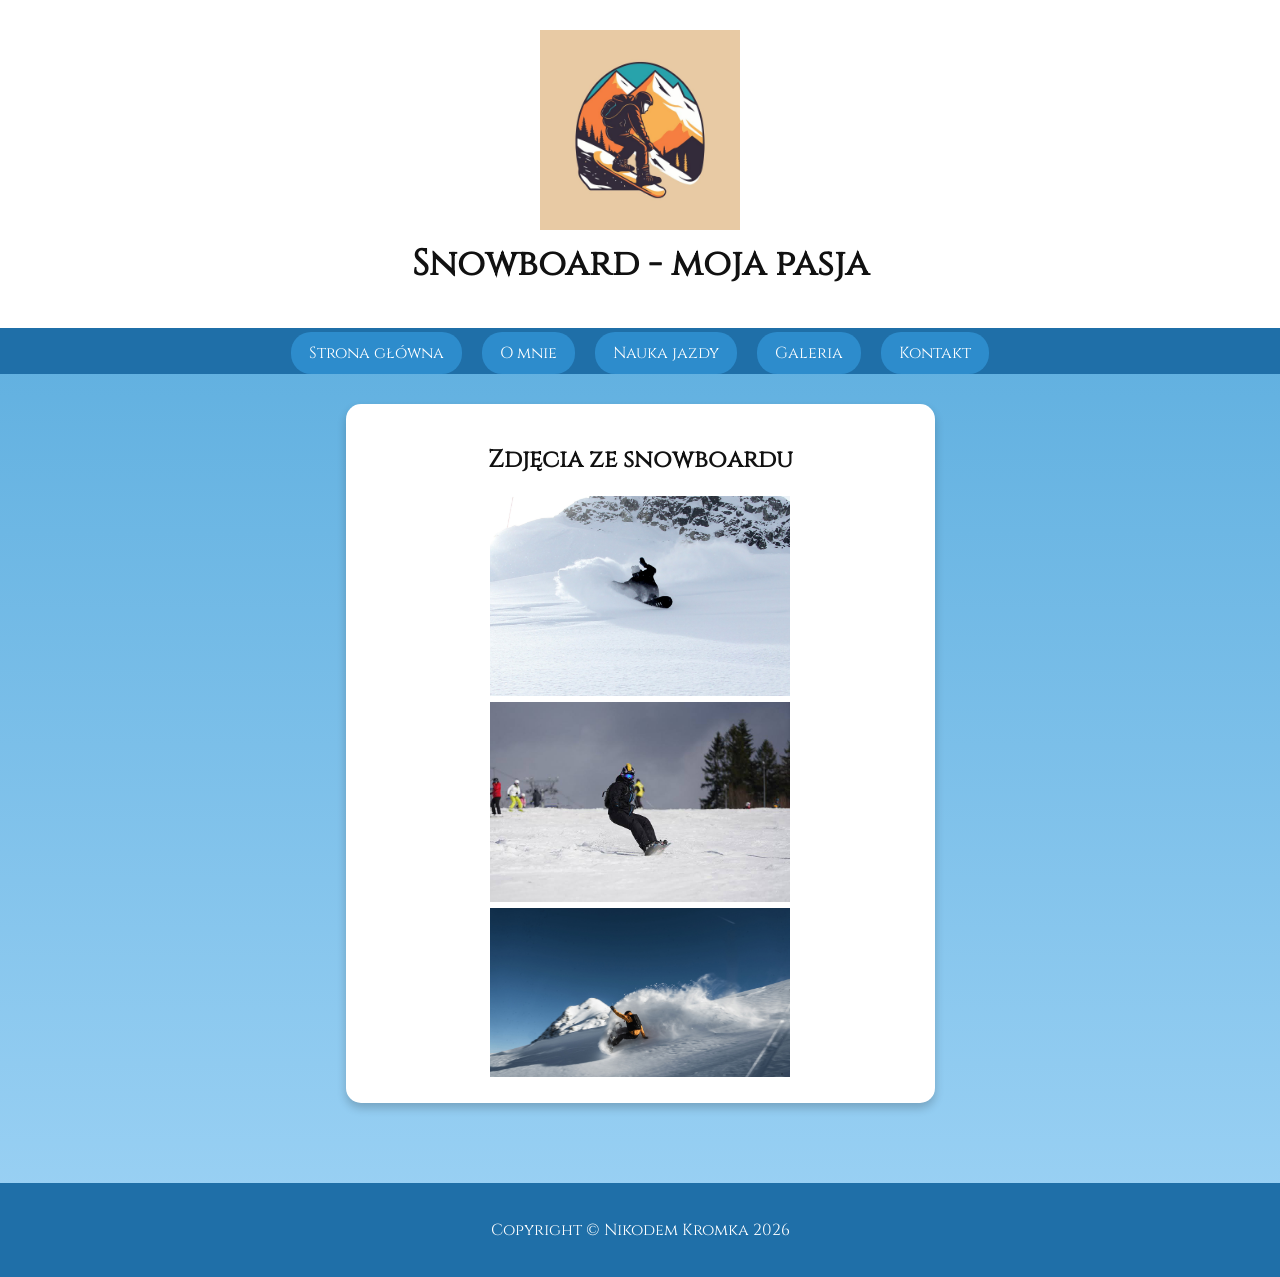
<file: galeria.html>
<!DOCTYPE html>
<html lang="pl">
<head>
<meta charset="UTF-8">
<meta name="viewport" content="width=device-width, initial-scale=1.0">
<title>Galeria</title>
<link rel="stylesheet" href="style.css">
<link rel="icon" type="image/png" href="favicon.png">
</head>
<body>
<header>
    <img src="logo.jpg" alt="Logo" class="logo-img">
    <h1>Snowboard - moja pasja</h1>
</header>
<nav>
    <ul>
    <li><a href="index.html">Strona główna</a></li>
    <li><a href="omnie.html">O mnie</a></li>
    <li><a href="nauka.html">Nauka jazdy</a></li>
    <li><a href="galeria.html">Galeria</a></li>
    <li><a href="kontakt.html">Kontakt</a></li>
    </ul>
</nav>
<main>
<section>
    <h2>Zdjęcia ze snowboardu</h2>
    <img src="snowboard1.jpg" width="300">
    <img src="snowboard2.jpg" width="300">
    <img src="snowboard3.jpg" width="300">
    </section>
</main>
<footer>
<p>Copyright © Nikodem Kromka 2026</p>
</footer>
</body>
</html>
</file>
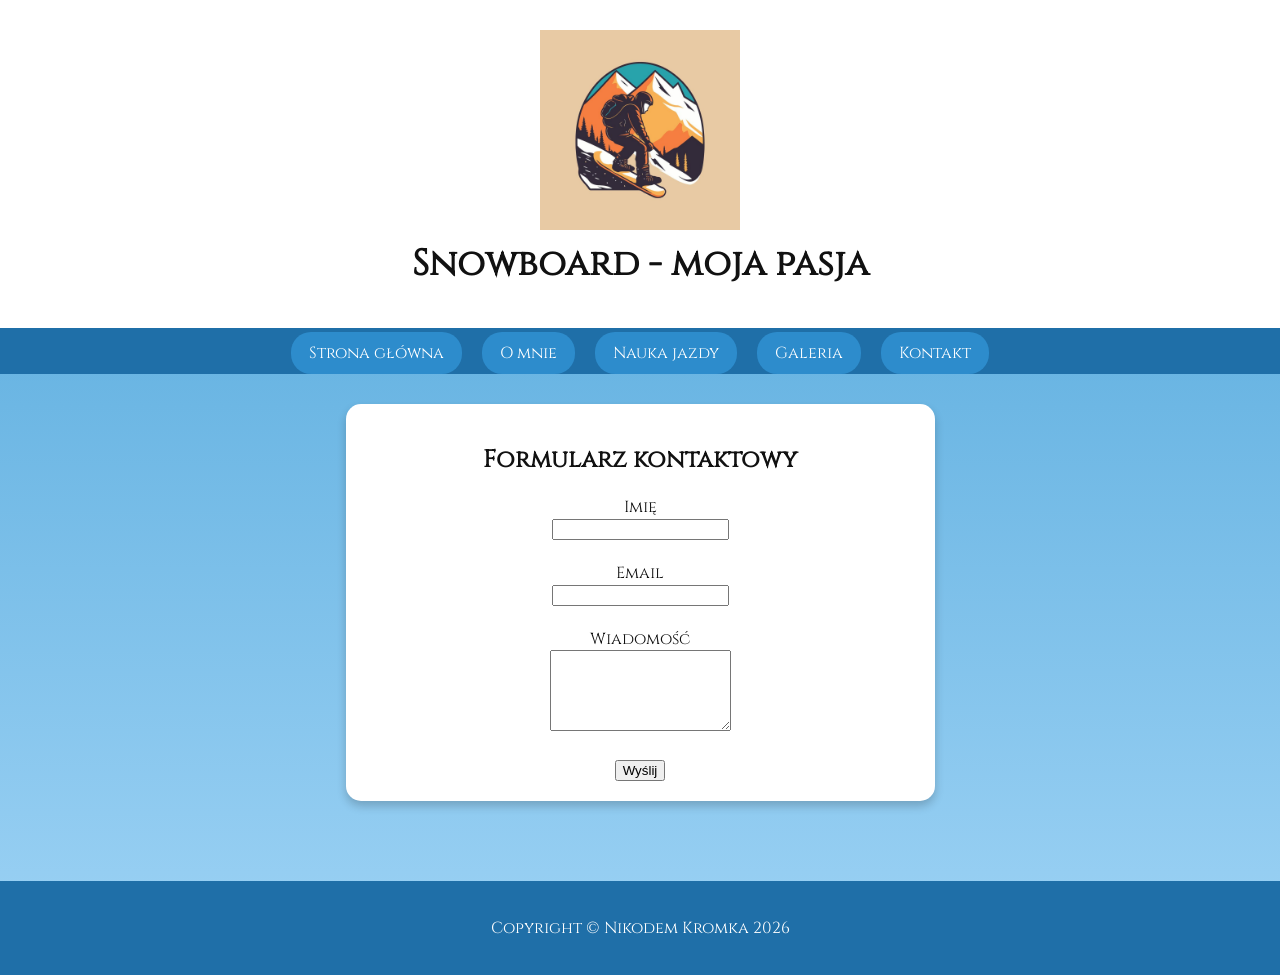
<file: kontakt.html>
<!DOCTYPE html>
<html lang="pl">
<head>
<meta charset="UTF-8">
<meta name="viewport" content="width=device-width, initial-scale=1.0">
<title>Kontakt</title>
<link rel="stylesheet" href="style.css">
<link rel="icon" type="image/png" href="favicon.png">
</head>
<body>
<header>
    <img src="logo.jpg" alt="Logo" class="logo-img">
    <h1>Snowboard - moja pasja</h1>
</header>
<nav>
    <ul>
    <li><a href="index.html">Strona główna</a></li>
    <li><a href="omnie.html">O mnie</a></li>
    <li><a href="nauka.html">Nauka jazdy</a></li>
    <li><a href="galeria.html">Galeria</a></li>
    <li><a href="kontakt.html">Kontakt</a></li>
    </ul>
</nav>
<main>
<section>
    <h2>Formularz kontaktowy</h2>
    <form>
    <label>Imię</label><br>
    <input type="text"><br><br>
    <label>Email</label><br>
    <input type="email"><br><br>
    <label>Wiadomość</label><br>
    <textarea rows="5"></textarea><br><br>
    <button type="submit">Wyślij</button>
    </form>
</section>
</main>
<footer>
<p>Copyright © Nikodem Kromka 2026</p>
</footer>
</body>
</html>
</file>
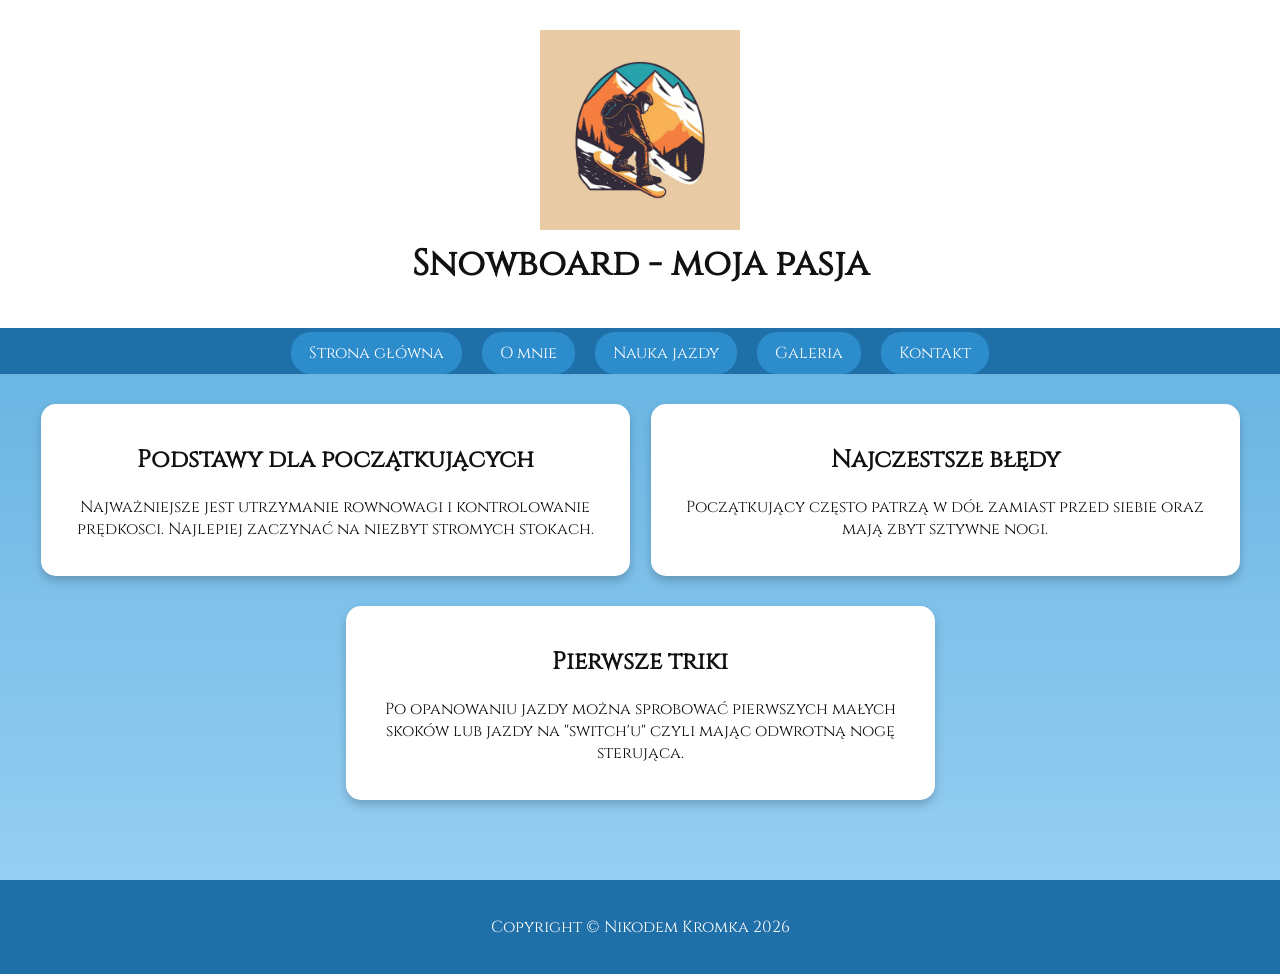
<file: nauka.html>
<!DOCTYPE html>
<html lang="pl">
<head>
<meta charset="UTF-8">
<meta name="viewport" content="width=device-width, initial-scale=1.0">
<title>Nauka jazdy</title>
<link rel="stylesheet" href="style.css">
<link rel="icon" type="image/png" href="favicon.png">
</head>
<body>
<header>
    <img src="logo.jpg" alt="Logo" class="logo-img">
    <h1>Snowboard - moja pasja</h1>
</header>
<nav>
    <ul>
    <li><a href="index.html">Strona główna</a></li>
    <li><a href="omnie.html">O mnie</a></li>
    <li><a href="nauka.html">Nauka jazdy</a></li>
    <li><a href="galeria.html">Galeria</a></li>
    <li><a href="kontakt.html">Kontakt</a></li>
    </ul>
</nav>
<main>
<section>
    <h2>Podstawy dla początkujących</h2>
    <p>Najważniejsze jest utrzymanie rownowagi i kontrolowanie prędkosci. Najlepiej zaczynać na niezbyt stromych stokach.</p>
</section>
<section>
    <h2>Najczestsze błędy</h2>
    <p>Początkujący często patrzą w dół zamiast przed siebie oraz mają zbyt sztywne nogi.</p>
</section>
<section>
    <h2>Pierwsze triki</h2>
    <p>Po opanowaniu jazdy można sprobować pierwszych małych skoków lub jazdy na "switch'u" czyli mając odwrotną nogę sterująca.</p>
</section>
</main>
<footer>
<p>Copyright © Nikodem Kromka 2026</p>
</footer>
</body>
</html>
</file>
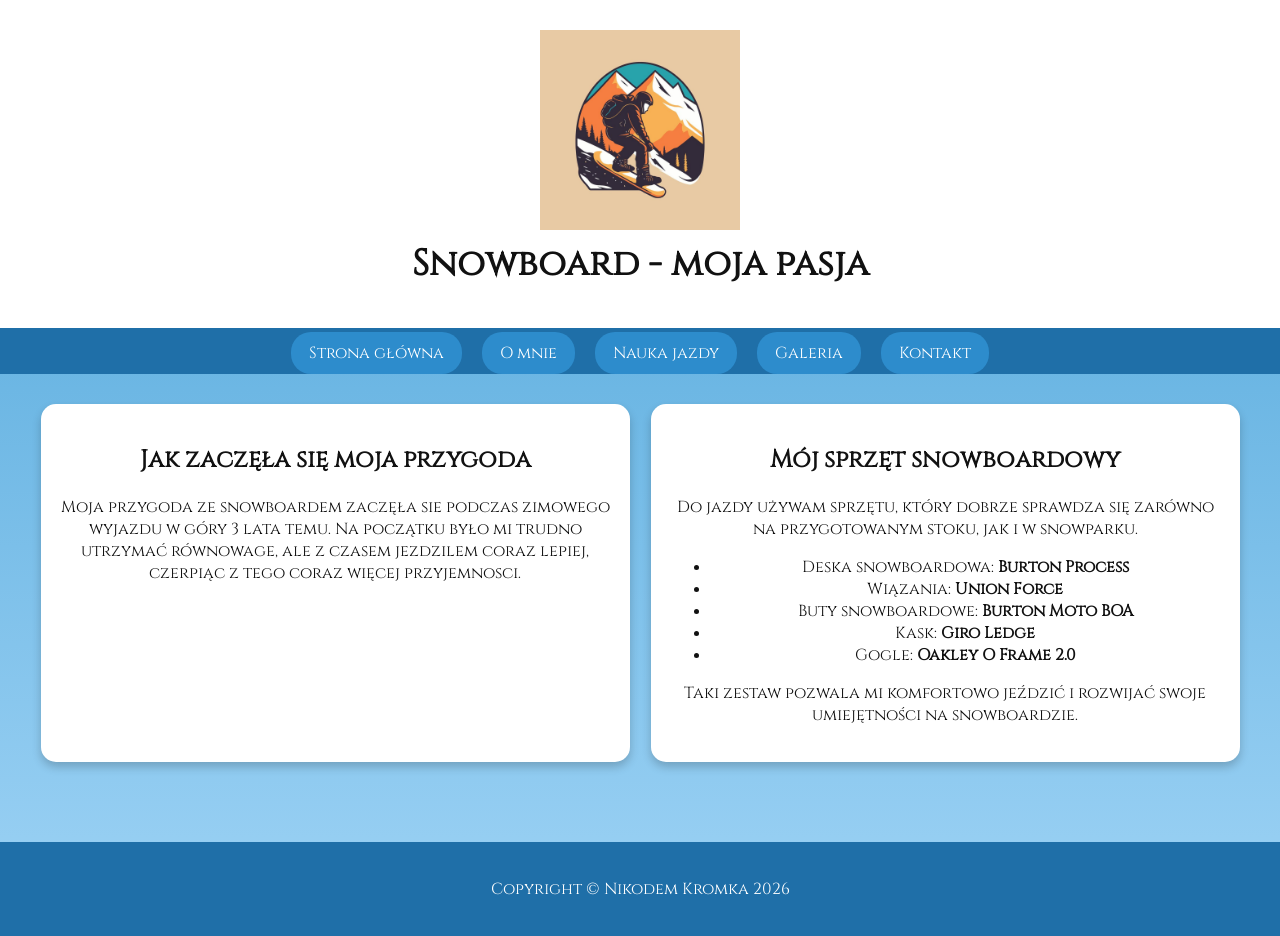
<file: omnie.html>
<!DOCTYPE html>
<html lang="pl">
<head>
<meta charset="UTF-8">
<meta name="viewport" content="width=device-width, initial-scale=1.0">
<title>O mnie</title>
<link rel="stylesheet" href="style.css">
<link rel="icon" type="image/png" href="favicon.png">
</head>
<body>
<header>
    <img src="logo.jpg" alt="Logo" class="logo-img">
    <h1>Snowboard - moja pasja</h1>
</header>
<nav>
    <ul>
    <li><a href="index.html">Strona główna</a></li>
    <li><a href="omnie.html">O mnie</a></li>
    <li><a href="nauka.html">Nauka jazdy</a></li>
    <li><a href="galeria.html">Galeria</a></li>
    <li><a href="kontakt.html">Kontakt</a></li>
    </ul>
</nav>
<main>
<section>
<h2>Jak zaczęła się moja przygoda</h2>
<p>Moja przygoda ze snowboardem zaczęła sie podczas zimowego wyjazdu w góry 3 lata temu. Na początku było mi trudno utrzymać równowage, ale z czasem jezdzilem coraz lepiej, czerpiąc z tego coraz więcej przyjemnosci.</p>
</section>
<section>
    <h2>Mój sprzęt snowboardowy</h2>
    <p>Do jazdy używam sprzętu, który dobrze sprawdza się zarówno na przygotowanym stoku, jak i w snowparku.</p>
    <ul>
    <li>Deska snowboardowa: <strong>Burton Process</strong></li>
    <li>Wiązania: <strong>Union Force</strong></li>
    <li>Buty snowboardowe: <strong>Burton Moto BOA</strong></li>
    <li>Kask: <strong>Giro Ledge</strong></li>
    <li>Gogle: <strong>Oakley O Frame 2.0</strong></li>
    </ul>
<p>Taki zestaw pozwala mi komfortowo jeździć i rozwijać swoje umiejętności na snowboardzie.</p>
</section>
</main>
<footer>
<p>Copyright © Nikodem Kromka 2026</p>
</footer>
</body>
</html>
</file>
<file: style.css>
@font-face{
font-family:"CinzelCustom";
src:url("Cinzel-Regular.ttf");
}
body{
font-family:"CinzelCustom",serif;
margin:0;
background:linear-gradient(#4aa3d8,#9ed3f5);
color:#111;
}
header{
text-align:center;
padding:30px;
background:#ffffff;
border-bottom:4px solid #1f6fa8;
}

.logo-img{
width:200px;
height:auto;
display:block;
margin:0 auto 10px auto;
}
h1{
margin:10px 0;
font-size:36px;
}

nav ul{
display:flex;
justify-content:center;
list-style:none;
padding:0;
margin:0;
background:#1f6fa8;
}

nav ul li{
margin:10px;
}

nav ul li a{
text-decoration:none;
color:white;
padding:10px 18px;
background:#2d8ccc;
border-radius:20px;
transition:0.3s;
}
nav ul li a:hover{
background:#0f4f78;
}

main{
display:flex;
flex-wrap:wrap;
justify-content:space-around;
padding:30px;
}
section{
width:45%;
margin-bottom:30px;
background:white;
padding:20px;
border-radius:15px;
box-shadow:0 5px 10px rgba(0,0,0,0.2);
text-align:center;
}
.intro img{
width:90%;
max-width:500px;
border-radius:10px;
}

video{
width:100%;
max-width:550px;
border-radius:10px;
}
audio{
width:100%;
max-width:400px;
}
footer{
text-align:center;
padding:20px;
background:#1f6fa8;
color:white;
margin-top:20px;
}

@media(max-width:768px){
main{
flex-direction:column;
align-items:center;
}
section{
width:90%;
}
nav ul{
flex-direction:column;
align-items:center;
}
}

@media print{
nav,video,audio{
display:none;
}
body{
background:white;
color:black;
}
}
</file>
